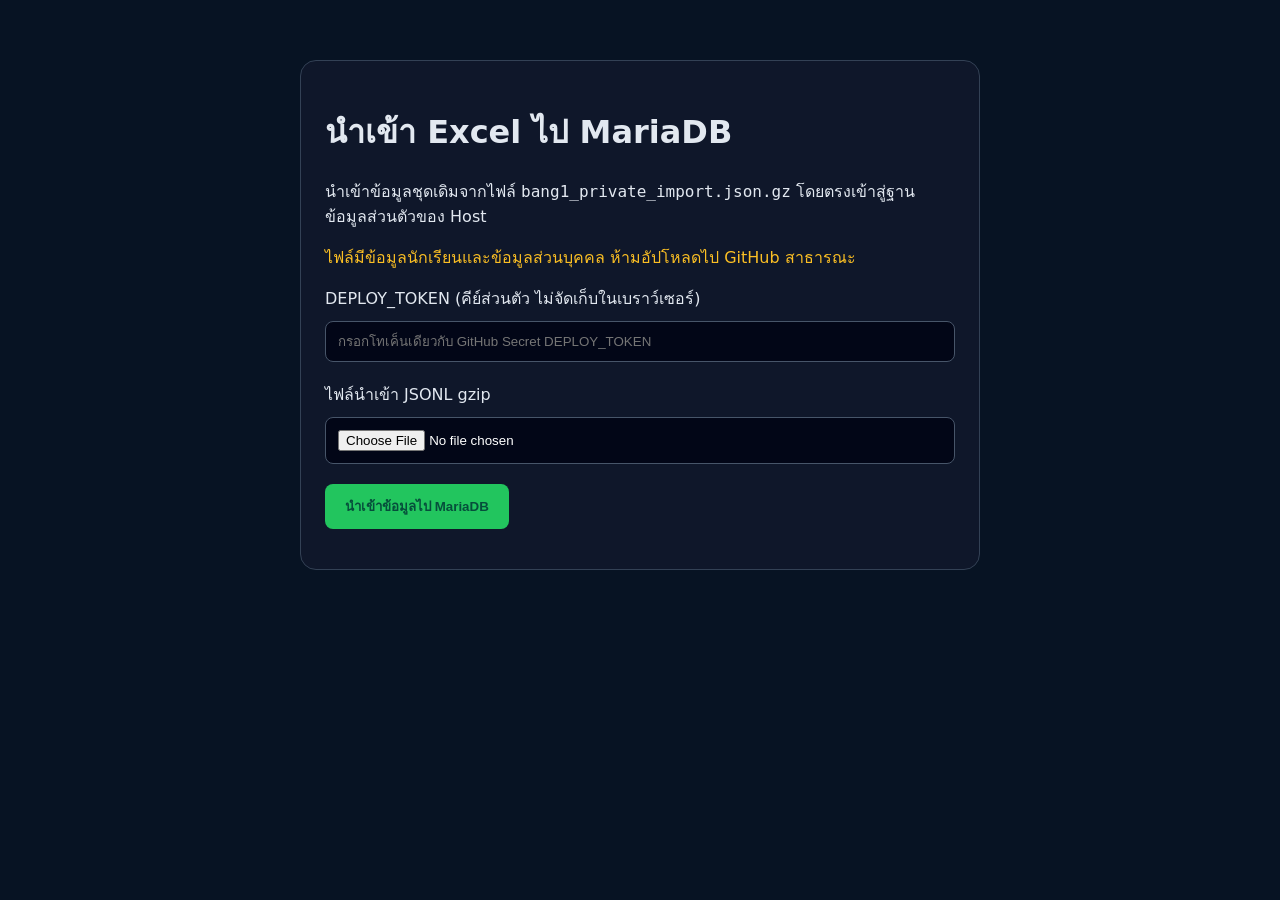
<file: run/setup/import-ui.html>
<!doctype html>
<html lang="th"><head><meta charset="utf-8"><meta name="viewport" content="width=device-width,initial-scale=1">
<title>นำเข้าข้อมูลส่วนตัว — ระบบกรีฑาบางละมุง 1</title><style>body{font:16px system-ui,sans-serif;background:#071323;color:#e2e8f0;max-width:680px;margin:40px auto;padding:20px}main{background:#0f172a;border:1px solid #334155;border-radius:16px;padding:24px}input{display:block;box-sizing:border-box;width:100%;padding:12px;margin:10px 0 20px;background:#020617;color:#fff;border:1px solid #475569;border-radius:8px}button{background:#22c55e;color:#064e3b;border:0;border-radius:8px;padding:12px 20px;font-weight:bold;cursor:pointer}.warn{color:#fbbf24}#output{white-space:pre-wrap;overflow-wrap:anywhere}</style></head><body>
<main><h1>นำเข้า Excel ไป MariaDB</h1>
<p>นำเข้าข้อมูลชุดเดิมจากไฟล์ <code>bang1_private_import.json.gz</code> โดยตรงเข้าสู่ฐานข้อมูลส่วนตัวของ Host</p>
<p class="warn">ไฟล์มีข้อมูลนักเรียนและข้อมูลส่วนบุคคล ห้ามอัปโหลดไป GitHub สาธารณะ</p>
<form id="form">
<label>DEPLOY_TOKEN (คีย์ส่วนตัว ไม่จัดเก็บในเบราว์เซอร์)
<input id="token" type="password" autocomplete="off" required placeholder="กรอกโทเค็นเดียวกับ GitHub Secret DEPLOY_TOKEN"></label>
<label>ไฟล์นำเข้า JSONL gzip
<input id="data" type="file" accept=".gz,application/gzip" required></label>
<button type="submit">นำเข้าข้อมูลไป MariaDB</button>
</form><p id="output" role="status"></p>
</main><script>
'use strict';
const resultEl=document.getElementById('output');
const form=document.getElementById('form');
form.addEventListener('submit',async event=>{
  event.preventDefault();
  const btn=form.querySelector('button[type="submit"]');
  const token=document.getElementById('token').value.trim();
  const file=document.getElementById('data').files[0];
  if(!token||!file)return;
  btn.disabled=true;
  let processed=0,warnings=0;
  try{
    const canChunk=typeof DecompressionStream==='function'&&typeof CompressionStream==='function';
    const files=[];
    if(canChunk) {
      const text=await new Response(file.stream().pipeThrough(new DecompressionStream('gzip'))).text();
      const lines=text.split(/\r?\n/).filter(s=>s.trim().length>0);
      if(!lines.length)throw Error('ไฟล์ไม่มีข้อมูลนำเข้า');
      // Splitting protects small shared-host PHP workers from timeouts on 7,000+ records.
      const chunkSize=400;
      for(let i=0;i<lines.length;i+=chunkSize)files.push(lines.slice(i,i+chunkSize).join('\n')+'\n');
    } else {
      files.push(file);
    }
    resultEl.textContent='ตรวจสอบไฟล์แล้ว เริ่มนำเข้าข้อมูล ...';
    for(let i=0;i<files.length;i++){
      let uploadFile=files[i];
      if(typeof uploadFile==='string'){
        const stream=new Blob([uploadFile],{type:'application/x-ndjson'}).stream().pipeThrough(new CompressionStream('gzip'));
        uploadFile=await new Response(stream).blob();
      }
      const body=new FormData();
      body.append('data',uploadFile,'bang1_private_import_part_'+(i+1)+'.json.gz');
      const response=await fetch('import.php',{method:'POST',headers:{'X-Deploy-Token':token},body,credentials:'same-origin'});
      let r;try{r=await response.json()}catch{throw Error('เซิร์ฟเวอร์ไม่ส่งผลลัพธ์ JSON (HTTP '+response.status+')')}
      if(!response.ok||!r.success)throw Error('ชุดที่ '+(i+1)+' : '+(r.message||'เกิดข้อผิดพลาด'));
      processed+=Number(r.imported_rows||0);warnings+=Number(r.formula_warning_rows||0);
      resultEl.textContent='กำลังนำเข้า '+(i+1)+'/'+files.length+' ชุด | '+processed+' แถว';
    }
    resultEl.textContent='นำเข้าสำเร็จ '+processed+' แถว\nรายการที่พบข้อผิดพลาดสูตร '+warnings+' แถว\nตรวจสอบหน้าเว็บและจำนวนข้อมูลใน MariaDB ก่อนใช้งานจริง';
  }catch(err){
    resultEl.textContent='นำเข้าสะดุดหลัง '+processed+' แถว: '+err.message+'\nสามารถลองนำเข้าไฟล์เดิมซ้ำได้โดยใช้โทเค็นเดิม (ระบบปรับปรุงแถวตามรหัส)';
  }finally{
    btn.disabled=false;
    document.getElementById('token').value='';
  }
});
</script></body></html>
</file>
